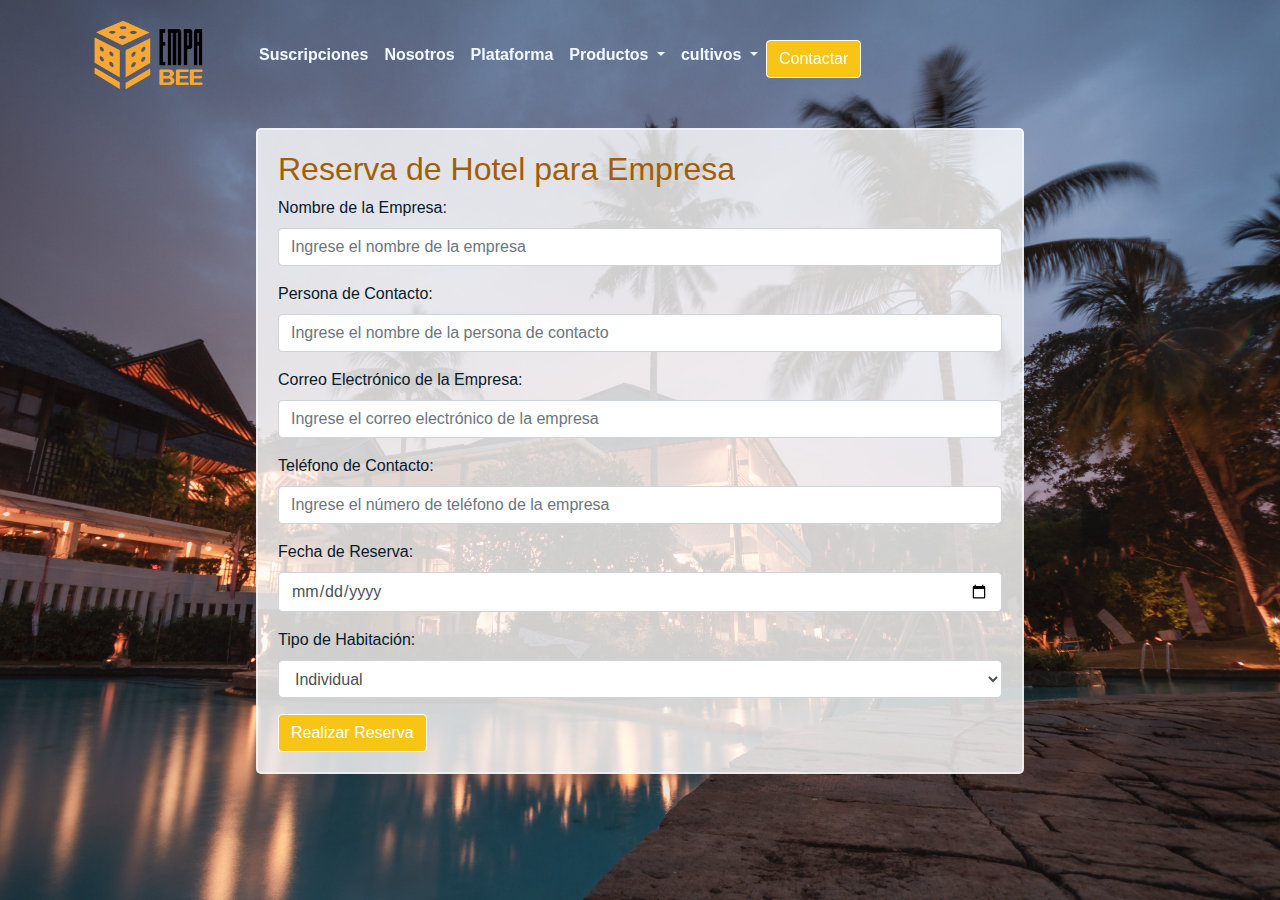
<file: empresa.html>
<!DOCTYPE html>
<html lang="es">
<head>
  <meta charset="UTF-8">
  <meta name="viewport" content="width=device-width, initial-scale=1, shrink-to-fit=no">
  <title>Reserva de Hotel</title>
  <!-- Agrega la referencia a Bootstrap -->
  <link rel="stylesheet" href="https://maxcdn.bootstrapcdn.com/bootstrap/4.0.0/css/bootstrap.min.css">
  <link rel="stylesheet" href="style.css">
</head>
<style>
    body {
      background: url('images/pexels-pixabay-258154.jpg') no-repeat center center fixed; /* Reemplaza 'ruta_de_la_imagen.jpg' con la ruta de tu imagen */
      background-size: cover;
      color: rgb(7, 26, 43);
      
    }
    .tamaño {
      background-color: rgba(255, 255, 255, 0.8); /* Fondo blanco semitransparente */
      padding: 20px;
      border: 2px solid rgba(255, 255, 255, 0.5); /* Borde blanco semitransparente con grosor de 2px */
      border-radius: 5px;
      margin-top: 10%;
      width: 60%;
    }
    .nav-link{
        color: aliceblue;
    }
    
</style>
<body>

 <!-------------------------------------------------------------------- navbar  -------------------------------------------------------------------------------->
 <nav class="navbar navbar-expand-md fixed-top" >
    <div class="container d-flex">
      <a class="navbar-brand" href="index.html ">
        <img src="images/L_EmpaBee.png" alt="Logo" width="130" height="80" class="d-inline-block align-text-top ">
      </a>
      <li class="store-icon ms-auto dropdown list-unstyled ">
        <a class="icon-link icon-link-hover   " style="--bs-icon-link-transform: translate3d(0, -.125rem, 0);" href="#">
          <i class="bi bi-cart-fill "></i>
        </a>
      </li>
      <button class="navbar-toggler" type="button" data-bs-toggle="collapse" data-bs-target="#navbarNavDropdown"
        aria-controls="navbarNavDropdown" aria-expanded="false" aria-label="Toggle navigation">

        <span class="navbar-toggler-icon"></span>
      </button>

      <div class="collapse navbar-collapse" id="navbarNavDropdown">
        <ul class="navbar-nav   ">
          <li class="nav-item">
            <a class="nav-link" href="#">Suscripciones</a>
          </li>
          <li class="nav-item">
            <a class="nav-link" href="#">Nosotros</a>
          </li>
          <li class="nav-item">
            <a class="nav-link" href="#">Plataforma</a>
          </li>

          <li class="nav-item dropdown">
            <a class="nav-link dropdown-toggle" href="#" role="button" data-bs-toggle="dropdown" aria-expanded="false">
              Productos
            </a>
            <ul class="dropdown-menu ">
              <li><a class="dropdown-item" href="#">Sensor de PH </a></li>
              <li><a class="dropdown-item" href="#">Sensor de Humedad</a></li>
              <li><a class="dropdown-item" href="#">Sensor de Peso</a></li>
            </ul>
          </li>

          <li class="nav-item dropdown">
            <a class="nav-link dropdown-toggle" href="#" role="button" data-bs-toggle="dropdown" aria-expanded="false">
              cultivos
            </a>
            <ul class="dropdown-menu ">
              <li><a class="dropdown-item" href="independiente.html">Apícola</a></li>
              <li><a class="dropdown-item" href="empresa.html">Piscícola</a></li>
            </ul>
          </li>

        </ul>
        <ul class="navbar-nav align-items-center">
          <li class="nav-item dropdown list-unstyled ">

            <button class="btn btn-outline-warning mt-2" type="submit">Contactar</button>
          </li>

          <li class="store-icon2 dropdown list-unstyled">
            <a class="icon-link icon-link-hover   " style="--bs-icon-link-transform: translate3d(0, -.125rem, 0);"
              href="#">
              <i class="bi bi-cart-fill "></i>
            </a>
          </li>
        </ul>

      </div>
    </div>
  </nav>



<div class="container tamaño">
  <h2>Reserva de Hotel para Empresa</h2>
  <form>
    <!-- Nombre de la Empresa -->
    <div class="form-group">
      <label for="nombreEmpresa">Nombre de la Empresa:</label>
      <input type="text" class="form-control" id="nombreEmpresa" placeholder="Ingrese el nombre de la empresa" required>
    </div>

    <!-- Persona de Contacto -->
    <div class="form-group">
      <label for="personaContacto">Persona de Contacto:</label>
      <input type="text" class="form-control" id="personaContacto" placeholder="Ingrese el nombre de la persona de contacto" required>
    </div>

    <!-- Correo Electrónico -->
    <div class="form-group">
      <label for="correoEmpresa">Correo Electrónico de la Empresa:</label>
      <input type="email" class="form-control" id="correoEmpresa" placeholder="Ingrese el correo electrónico de la empresa" required>
    </div>

    <!-- Teléfono de Contacto -->
    <div class="form-group">
      <label for="telefonoEmpresa">Teléfono de Contacto:</label>
      <input type="tel" class="form-control" id="telefonoEmpresa" placeholder="Ingrese el número de teléfono de la empresa" required>
    </div>

    <!-- Fecha de Reserva -->
    <div class="form-group">
      <label for="fechaEmpresa">Fecha de Reserva:</label>
      <input type="date" class="form-control" id="fechaEmpresa" required>
    </div>

    <!-- Tipo de Habitación -->
    <div class="form-group">
      <label for="tipoHabitacionEmpresa">Tipo de Habitación:</label>
      <select class="form-control" id="tipoHabitacionEmpresa" required>
        <option value="individual">Individual</option>
        <option value="doble">Doble</option>
        <!-- Agrega más opciones según tus tipos de habitaciones -->
      </select>
    </div>

    <!-- Otras opciones (no fumador, pensión, etc.) -->
    <!-- ... -->

    <!-- Botón de Envío -->
    <button type="submit" class="btn btn-primary">Realizar Reserva</button>
  </form>
</div>

<!-- Agrega la referencia a Bootstrap JS y jQuery (opcional) -->
<script src="https://code.jquery.com/jquery-3.2.1.slim.min.js"></script>
<script src="https://maxcdn.bootstrapcdn.com/bootstrap/4.0.0/js/bootstrap.min.js"></script>

</body>
</html>
</file>
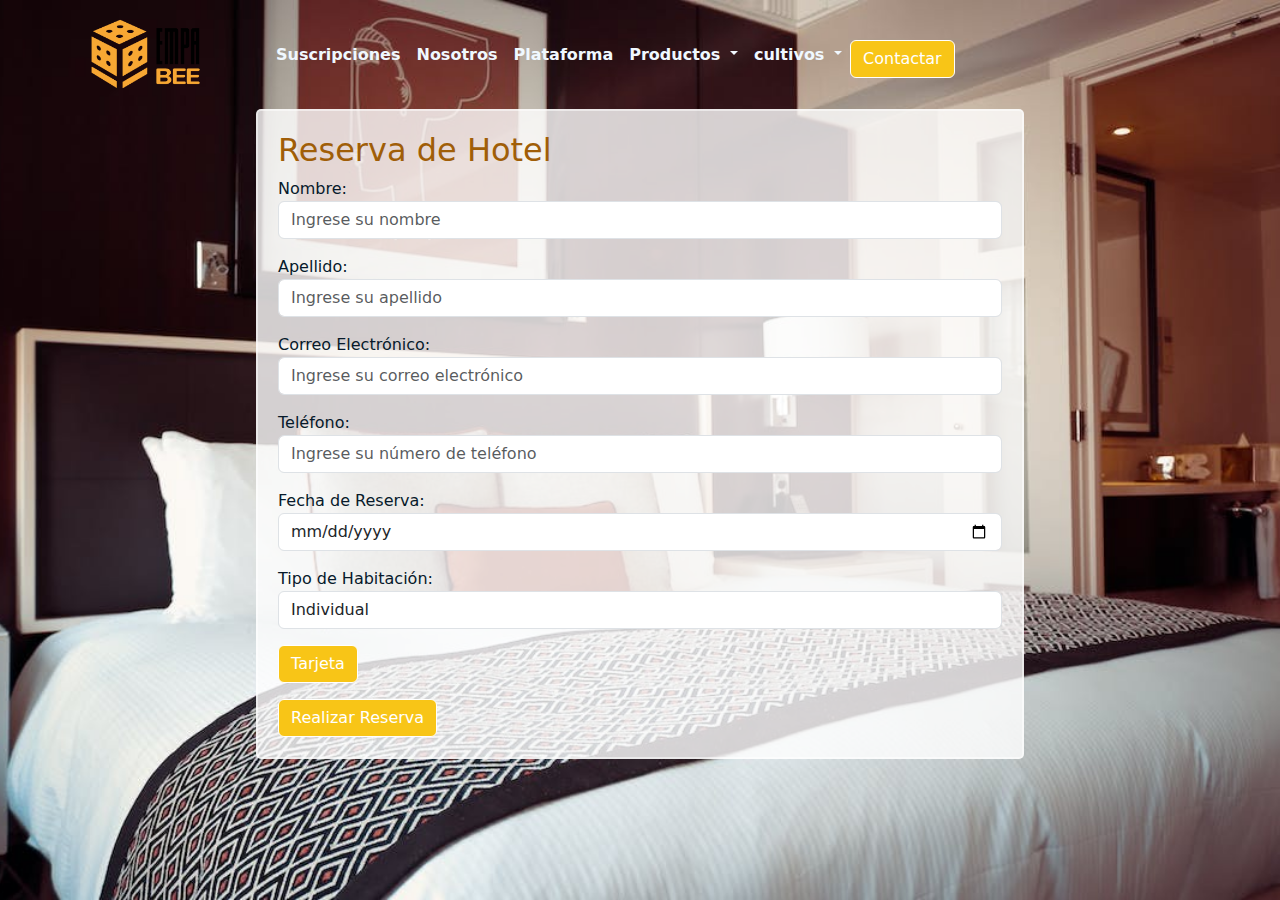
<file: independiente.html>
<!DOCTYPE html>
<html lang="es">
<head>
  <meta charset="UTF-8">
  <meta name="viewport" content="width=device-width, initial-scale=1, shrink-to-fit=no">
  <title>Reserva de Hotel</title>
  <!-- Agrega la referencia a Bootstrap -->
  <link rel="stylesheet" href="https://cdn.jsdelivr.net/npm/bootstrap@5.3.0/dist/css/bootstrap.min.css">
  <link rel="stylesheet" href="style.css">
  <script src="modals.js"></script>
</head>
<style>
    body {
      background: url('images/pexels-photo-164595.jpeg') no-repeat center center fixed; /* Reemplaza 'ruta_de_la_imagen.jpg' con la ruta de tu imagen */
      background-size: cover;
      color: rgb(7, 26, 43);
      
      
    }
    .tamaño {
      background-color: rgba(255, 255, 255, 0.8); /* Fondo blanco semitransparente */
      padding: 20px;
      border: 2px solid rgba(255, 255, 255, 0.5); /* Borde blanco semitransparente con grosor de 2px */
      border-radius: 5px;
      
      width: 60%;
      
    }
    .nav-link{
        color: aliceblue;
    }
</style>
<body>
 <!-------------------------------------------------------------------- navbar  -------------------------------------------------------------------------------->
 <nav class="navbar navbar-expand-md sticky-top " >
    <div class="container d-flex ">
      <a class="navbar-brand" href="index.html ">
        <img src="images/L_EmpaBee.png" alt="Logo" width="130" height="80" class="d-inline-block align-text-top ">
      </a>
      <li class="store-icon ms-auto dropdown list-unstyled ">
        <a class="icon-link icon-link-hover   " style="--bs-icon-link-transform: translate3d(0, -.125rem, 0);" href="#">
          <i class="bi bi-cart-fill "></i>
        </a>
      </li>
      <button class="navbar-toggler" type="button" data-bs-toggle="collapse" data-bs-target="#navbarNavDropdown"
        aria-controls="navbarNavDropdown" aria-expanded="false" aria-label="Toggle navigation">

        <span class="navbar-toggler-icon"></span>
      </button>

      <div class="collapse navbar-collapse" id="navbarNavDropdown">
        <ul class="navbar-nav   ">
          <li class="nav-item">
            <a class="nav-link " href="#">Suscripciones</a>
          </li>
          <li class="nav-item">
            <a class="nav-link" href="#">Nosotros</a>
          </li>
          <li class="nav-item">
            <a class="nav-link" href="#">Plataforma</a>
          </li>

          <li class="nav-item dropdown">
            <a class="nav-link dropdown-toggle" href="#" role="button" data-bs-toggle="dropdown" aria-expanded="false">
              Productos
            </a>
            <ul class="dropdown-menu ">
              <li><a class="dropdown-item" href="#">Sensor de PH </a></li>
              <li><a class="dropdown-item" href="#">Sensor de Humedad</a></li>
              <li><a class="dropdown-item" href="#">Sensor de Peso</a></li>
            </ul>
          </li>

          <li class="nav-item dropdown">
            <a class="nav-link dropdown-toggle" href="#" role="button" data-bs-toggle="dropdown" aria-expanded="false">
              cultivos
            </a>
            <ul class="dropdown-menu ">
              <li><a class="dropdown-item" href="independiente.html">Apícola</a></li>
              <li><a class="dropdown-item" href="empresa.html">Piscícola</a></li>
            </ul>
          </li>

        </ul>
        <ul class="navbar-nav align-items-center">
          <li class="nav-item dropdown list-unstyled ">

            <button class="btn btn-outline-warning mt-2" type="submit">Contactar</button>
          </li>

          <li class="store-icon2 dropdown list-unstyled">
            <a class="icon-link icon-link-hover   " style="--bs-icon-link-transform: translate3d(0, -.125rem, 0);"
              href="#">
              <i class="bi bi-cart-fill "></i>
            </a>
          </li>
        </ul>

      </div>
    </div>
  </nav>


<div class="container  tamaño  ">
  <h2>Reserva de Hotel</h2>
  <form >
    <!-- Nombre -->
    <div class="form-group mb-3">
      <label for="nombre">Nombre:</label>
      <input type="text" class="form-control" id="nombre" placeholder="Ingrese su nombre" required>
    </div>

    <!-- Apellido -->
    <div class="form-group mb-3">
      <label for="apellido">Apellido:</label>
      <input type="text" class="form-control" id="apellido" placeholder="Ingrese su apellido" required>
    </div>

    <!-- Correo Electrónico -->
    <div class="form-group mb-3">
      <label for="correo">Correo Electrónico:</label>
      <input type="email" class="form-control" id="correo" placeholder="Ingrese su correo electrónico" required>
    </div>

    <!-- Teléfono -->
    <div class="form-group mb-3">
      <label for="telefono">Teléfono:</label>
      <input type="tel" class="form-control" id="telefono" placeholder="Ingrese su número de teléfono" required>
    </div>

    <!-- Fecha de Reserva -->
    <div class="form-group mb-3">
      <label for="fecha">Fecha de Reserva:</label>
      <input type="date" class="form-control" id="fecha" required>
    </div>

    <!-- Tipo de Habitación -->
    <div class="form-group mb-3">
      <label for="tipoHabitacion">Tipo de Habitación:</label>
      <select class="form-control" id="tipoHabitacion" required>
        <option value="individual">Individual</option>
        <option value="doble">Doble</option>
        <!-- Agrega más opciones según tus tipos de habitaciones -->
      </select>
    </div>

    <!-- Otras opciones (no fumador, pensión, etc.) -->
    <!-- ... -->

    <!-- Número de Tarjeta de Crédito (solo para reservas telefónicas) -->
    <button type="button  " class="btn btn-primary" data-bs-toggle="modal" data-bs-target="#exampleModal" data-bs-whatever="@mdo">Tarjeta</button>
    <div class="modal fade " id="exampleModal" tabindex="-1" aria-labelledby="exampleModalLabel" aria-hidden="true">
        <div class="modal-dialog">
          <div class="modal-content">
            <div class="modal-header">
              <h1 class="modal-title fs-5" id="exampleModalLabel">New message</h1>
              <button type="button" class="btn-close" data-bs-dismiss="modal" aria-label="Close"></button>
            </div>
            <div class="modal-body">
                <form>
                  <div class="mb-3">
                    <label for="nombre-titular" class="col-form-label">Nombre del Titular:</label>
                    <input type="text" class="form-control" id="nombre-titular" placeholder="Ingrese el nombre del titular de la tarjeta">
                  </div>
                  <div class="mb-3">
                    <label for="numero-tarjeta" class="col-form-label">Número de Tarjeta de Crédito:</label>
                    <input type="text" class="form-control" id="numero-tarjeta" placeholder="Ingrese el número de tarjeta de crédito">
                  </div>
                  <div class="row">
                    <div class="col-md-6 mb-3">
                      <label for="fecha-vencimiento" class="col-form-label">Fecha de Vencimiento:</label>
                      <input type="text" class="form-control" id="fecha-vencimiento" placeholder="MM/AA">
                    </div>
                    <div class="col-md-6 mb-3">
                      <label for="codigo-seguridad" class="col-form-label">Código de Seguridad (CVV):</label>
                      <input type="text" class="form-control" id="codigo-seguridad" placeholder="CVV">
                    </div>
                  </div>
                </form>
              </div>
              
            <div class="modal-footer ">
              <button type="button" class="btn btn-secondary" data-bs-dismiss="modal">Cerrar</button>
              <button type="button" class="btn btn-primary">Guardar</button>
            </div>
          </div>
        </div>
      </div>


    <!-- Botón de Envío -->
    <button type="submit " class="btn btn-primary mt-3">Realizar Reserva</button>
  </form>
</div>

<!-- Agrega la referencia a Bootstrap JS y jQuery (opcional) -->
<script src="https://cdn.jsdelivr.net/npm/@popperjs/core@2.11.8/dist/umd/popper.min.js" integrity="sha384-I7E8VVD/ismYTF4hNIPjVp/Zjvgyol6VFvRkX/vR+Vc4jQkC+hVqc2pM8ODewa9r" crossorigin="anonymous"></script>
<script src="https://cdn.jsdelivr.net/npm/bootstrap@5.3.2/dist/js/bootstrap.min.js" integrity="sha384-BBtl+eGJRgqQAUMxJ7pMwbEyER4l1g+O15P+16Ep7Q9Q+zqX6gSbd85u4mG4QzX+" crossorigin="anonymous"></script>
</body>
</html>
</file>
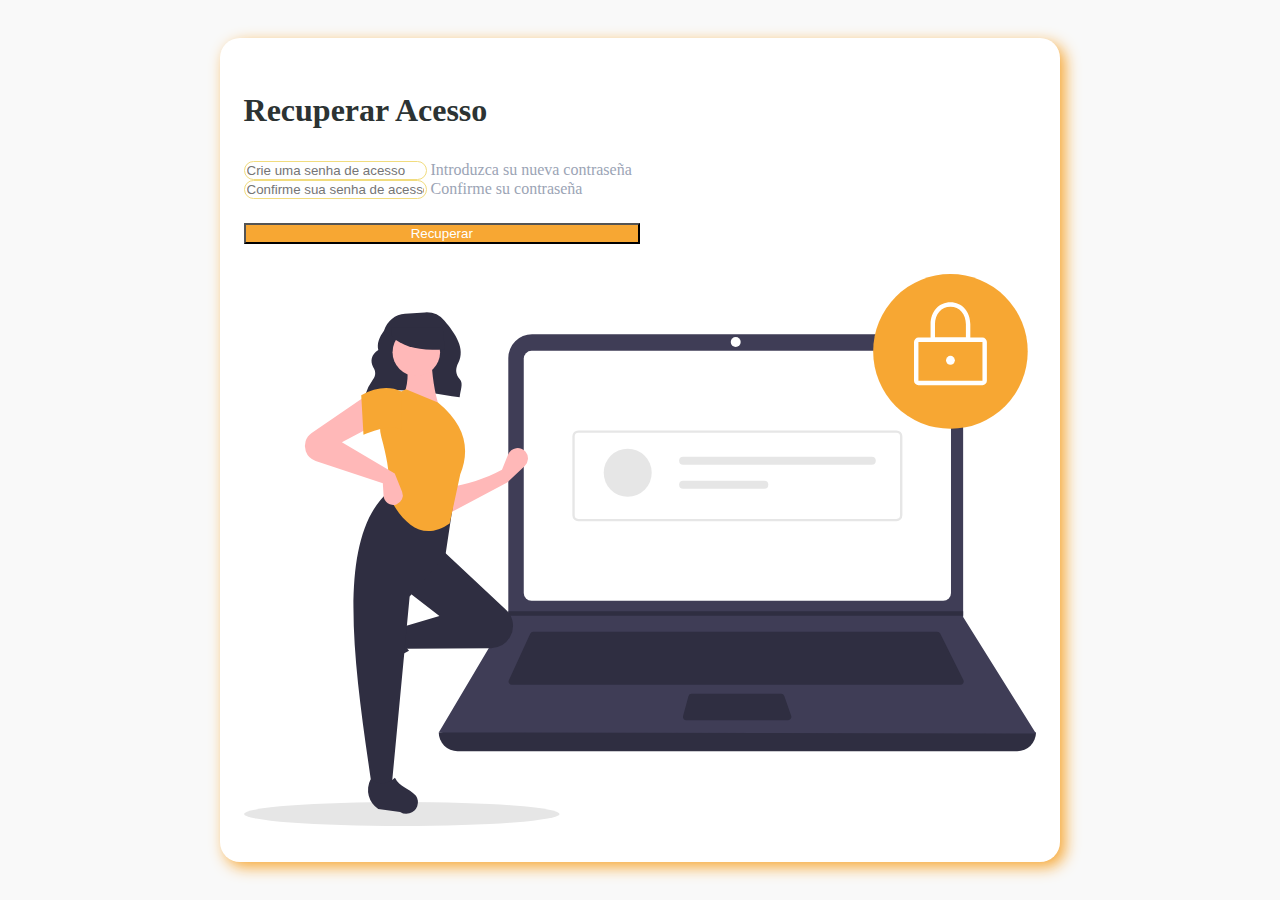
<file: password.html>
<!DOCTYPE html>
<html lang="es">
<head>
    <meta charset="UTF-8">
    <meta name="viewport" content="width=device-width, initial-scale=1.0">
    <title>Recuperar senha</title>

    <!--Bootstrap import-->
    <link href="https://cdn.jsdelivr.net/npm/bootstrap@5.0.2/dist/css/bootstrap.min.css" rel="stylesheet" integrity="sha384-EVSTQN3/azprG1Anm3QDgpJLIm9Nao0Yz1ztcQTwFspd3yD65VohhpuuCOmLASjC" crossorigin="anonymous">
    <script src="https://cdn.jsdelivr.net/npm/bootstrap@5.0.2/dist/js/bootstrap.bundle.min.js" integrity="sha384-MrcW6ZMFYlzcLA8Nl+NtUVF0sA7MsXsP1UyJoMp4YLEuNSfAP+JcXn/tWtIaxVXM" crossorigin="anonymous" defer></script>
    
    <!--CSS import-->
    <link rel="stylesheet" href="styles/login.css">
</head>
<body>
    <div class="container col-11 col-md-9" id="form-container">
        <div class="row align-items-center gx-5">
            <div class="col-md-6 order-md-1">
                <h1>Recuperar Acesso</h1>
                <form>
                    <div class="form-floating mb-3">
                        <input type="password" class="form-control" id="newPassword" name="newPassword" placeholder="Crie uma senha de acesso">
                        <label for="newPassword" class="form-label">Introduzca su nueva contraseña</label>
                    </div>
                    <div class="form-floating mb-3">
                        <input type="password" class="form-control" id="confirmNewPassword" name="confirmNewPassword" placeholder="Confirme sua senha de acesso">
                        <label for="confirmNewPassword" class="form-label">Confirme su contraseña</label>
                    </div>
                    <button type="submit" class="btn">Recuperar</button>
                </form>
            </div>
            <div class="col-md-6 order-md-2">
                <div class="col-12">
                    <img src="images/secure_login.svg" alt="Recuperar senha" class="img-fluid">
                </div>
            </div>
        </div>
    </div>
</body>
</html>
</file>
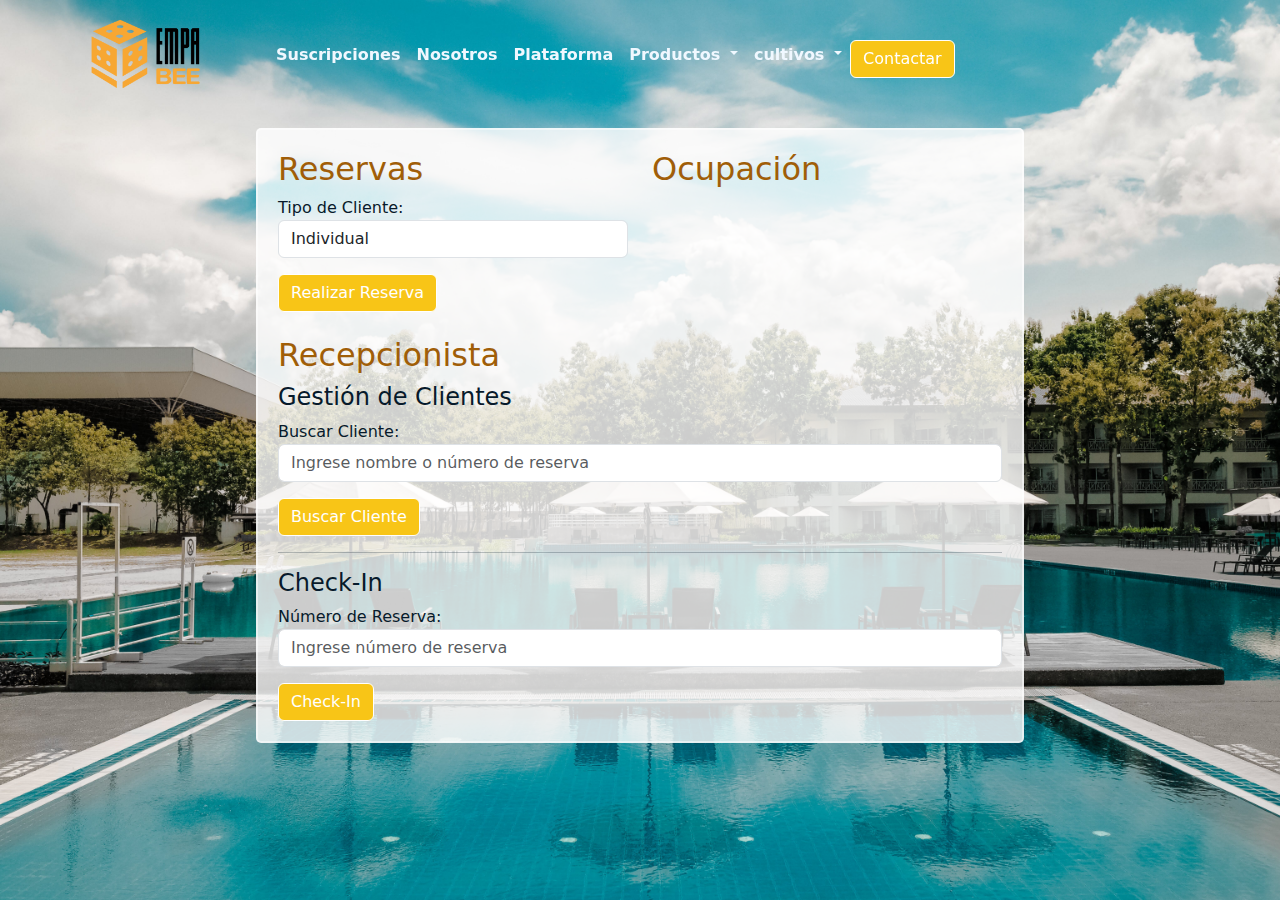
<file: recepcionista.html>
<!DOCTYPE html>
<html lang="es">
<head>
  <meta charset="UTF-8">
  <meta name="viewport" content="width=device-width, initial-scale=1, shrink-to-fit=no">
  <title>Gestión de Reservas de Hotel</title>
  <!-- Agrega la referencia a Bootstrap CSS -->
  <link rel="stylesheet" href="https://cdn.jsdelivr.net/npm/bootstrap@5.3.0/dist/css/bootstrap.min.css">
  <link rel="stylesheet" href="style.css">
</head>
<style>
    body {
      background: url('images/pexels-donald-tong-3.jpg') no-repeat center center fixed; /* Reemplaza 'ruta_de_la_imagen.jpg' con la ruta de tu imagen */
      background-size: cover;
      color: rgb(7, 26, 43);
      
      
    }
    .tamaño {
      background-color: rgba(255, 255, 255, 0.8); /* Fondo blanco semitransparente */
      padding: 20px;
      border: 2px solid rgba(255, 255, 255, 0.5); /* Borde blanco semitransparente con grosor de 2px */
      border-radius: 5px;
      margin-top: 10%;
      width: 60%;
      
    }
    .nav-link{
        color: aliceblue;
    }
</style>
<body>

  <!-------------------------------------------------------------------- navbar  -------------------------------------------------------------------------------->
  <nav class="navbar navbar-expand-md fixed-top " >
    <div class="container d-flex">
      <a class="navbar-brand" href="index.html ">
        <img src="images/L_EmpaBee.png" alt="Logo" width="130" height="80" class="d-inline-block align-text-top ">
      </a>
      <li class="store-icon ms-auto dropdown list-unstyled ">
        <a class="icon-link icon-link-hover   " style="--bs-icon-link-transform: translate3d(0, -.125rem, 0);" href="#">
          <i class="bi bi-cart-fill "></i>
        </a>
      </li>
      <button class="navbar-toggler" type="button" data-bs-toggle="collapse" data-bs-target="#navbarNavDropdown"
        aria-controls="navbarNavDropdown" aria-expanded="false" aria-label="Toggle navigation">

        <span class="navbar-toggler-icon"></span>
      </button>

      <div class="collapse navbar-collapse" id="navbarNavDropdown">
        <ul class="navbar-nav   ">
          <li class="nav-item">
            <a class="nav-link" href="#">Suscripciones</a>
          </li>
          <li class="nav-item">
            <a class="nav-link" href="#">Nosotros</a>
          </li>
          <li class="nav-item">
            <a class="nav-link" href="#">Plataforma</a>
          </li>

          <li class="nav-item dropdown">
            <a class="nav-link dropdown-toggle" href="#" role="button" data-bs-toggle="dropdown" aria-expanded="false">
              Productos
            </a>
            <ul class="dropdown-menu ">
              <li><a class="dropdown-item" href="#">Sensor de PH </a></li>
              <li><a class="dropdown-item" href="#">Sensor de Humedad</a></li>
              <li><a class="dropdown-item" href="#">Sensor de Peso</a></li>
            </ul>
          </li>

          <li class="nav-item dropdown">
            <a class="nav-link dropdown-toggle" href="#" role="button" data-bs-toggle="dropdown" aria-expanded="false">
              cultivos
            </a>
            <ul class="dropdown-menu ">
              <li><a class="dropdown-item" href="independiente.html">Apícola</a></li>
              <li><a class="dropdown-item" href="empresa.html">Piscícola</a></li>
            </ul>
          </li>

        </ul>
        <ul class="navbar-nav align-items-center">
          <li class="nav-item dropdown list-unstyled ">

            <button class="btn btn-outline-warning mt-2" type="submit">Contactar</button>
          </li>

          <li class="store-icon2 dropdown list-unstyled">
            <a class="icon-link icon-link-hover   " style="--bs-icon-link-transform: translate3d(0, -.125rem, 0);"
              href="#">
              <i class="bi bi-cart-fill "></i>
            </a>
          </li>
        </ul>

      </div>
    </div>
  </nav>
  <!-------------------------------------------------------------------- navbar  -------------------------------------------------------------------------------->


  
  <!-- Contenido Principal -->
  <div class="container tamaño  ">
    <!-- Sección de Reservas -->
    <div class="row">
      <div class="col-md-6">
        <h2>Reservas</h2>
        <!-- Formulario de Reserva -->
        <form>
          <!-- Detalles de la Reserva (Ajustar según sea necesario) -->
          <div class="mb-6">
            <label for="tipoCliente">Tipo de Cliente:</label>
            <select class="form-control" id="tipoCliente">
              <option value="individual">Individual</option>
              <option value="empresa">Empresa</option>
            </select>
          </div>
  
          <!-- Otros campos del formulario (añadir según sea necesario) -->
          
          <!-- Botón para realizar la reserva -->
          <button type="submit" class="btn btn-primary mt-3">Realizar Reserva</button>
        </form>
      </div>
  
      <!-- Sección de Ocupación -->
      <div class="col-md-6">
        <h2>Ocupación</h2>
        <!-- Mostrar detalles de ocupación (llamadas, servicio de bar, etc.) -->
        <!-- Generar factura para el cliente al abandonar el hotel -->
      </div>
    </div>
  
    <!-- Sección de Recepcionista -->
    <div class="row mt-4">
      <div class="col-md-12">
        <h2>Recepcionista</h2>
        <!-- Gestionar clientes y reservas -->
        <form>
          <h4>Gestión de Clientes</h4>
          <div class="mb-3">
            <label for="buscarCliente">Buscar Cliente:</label>
            <input type="text" class="form-control" id="buscarCliente" placeholder="Ingrese nombre o número de reserva">
          </div>
          <button type="submit" class="btn btn-primary">Buscar Cliente</button>
  
          <hr>
  
          <h4>Check-In</h4>
          <div class="mb-3">
            <label for="numReservaCheckIn">Número de Reserva:</label>
            <input type="text" class="form-control" id="numReservaCheckIn" placeholder="Ingrese número de reserva">
          </div>
          <button type="submit" class="btn btn-success">Check-In</button>
        </form>
      </div>
    </div>
  </div>

<!-- Agrega la referencia a Bootstrap JS y Popper.js (necesario para Bootstrap 5) -->
<script src="https://cdn.jsdelivr.net/npm/@popperjs/core@2.11.8/dist/umd/popper.min.js" integrity="sha384-I7E8VVD/ismYTF4hNIPjVp/Zjvgyol6VFvRkX/vR+Vc4jQkC+hVqc2pM8ODewa9r" crossorigin="anonymous"></script>
<script src="https://cdn.jsdelivr.net/npm/bootstrap@5.3.2/dist/js/bootstrap.min.js" integrity="sha384-BBtl+eGJRgqQAUMxJ7pMwbEyER4l1g+O15P+16Ep7Q9Q+zqX6gSbd85u4mG4QzX+" crossorigin="anonymous"></script>

</body>
</html>
</file>
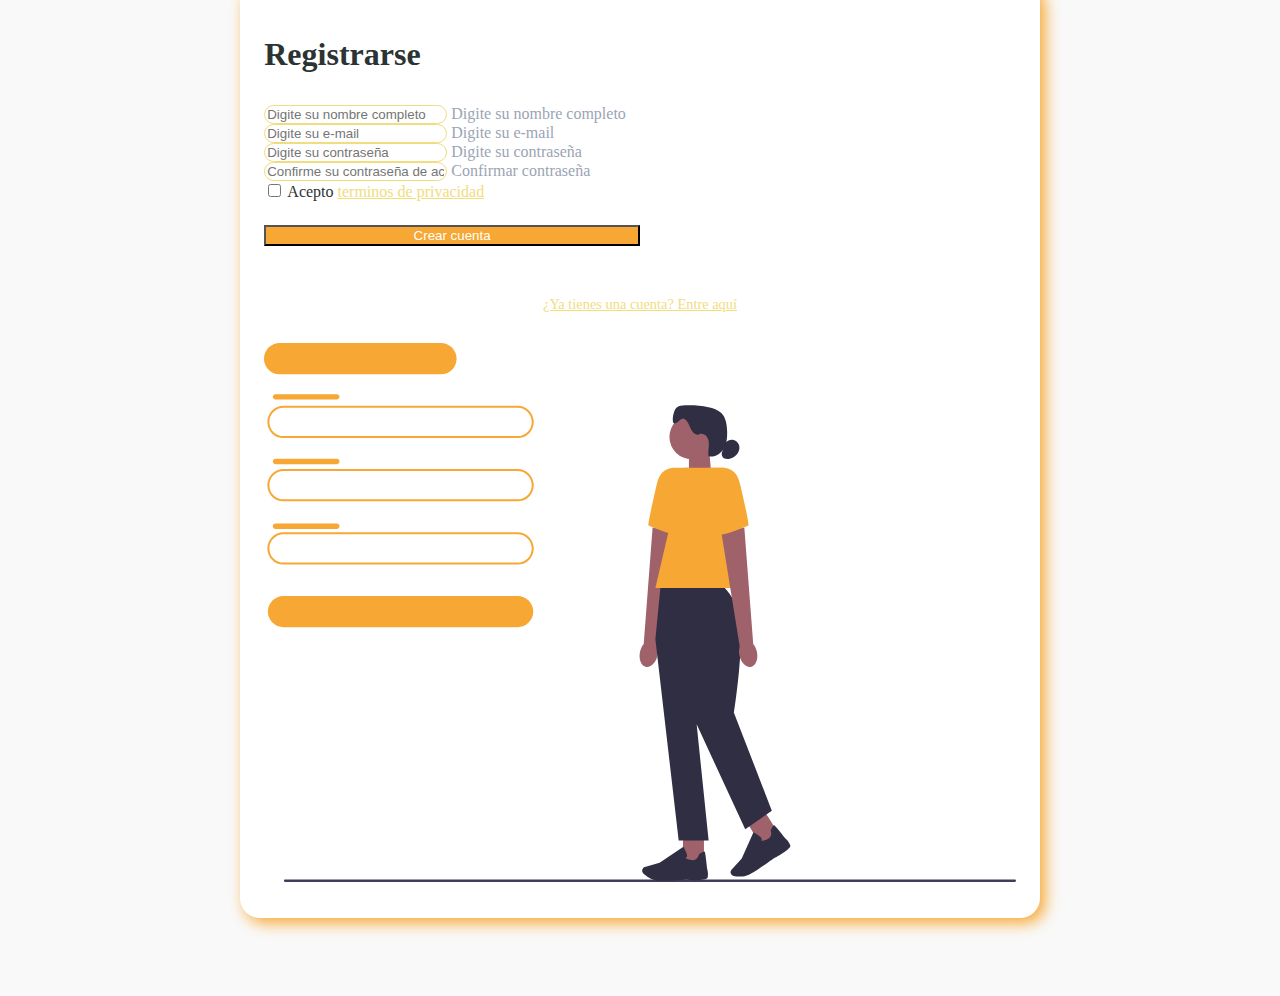
<file: register.html>
<!DOCTYPE html>
<html lang="es">
<head>
    <meta charset="UTF-8">
    <meta name="viewport" content="width=device-width, initial-scale=1.0">
    <title>Registre-se</title>

    <!--Bootstrap import-->
    <link href="https://cdn.jsdelivr.net/npm/bootstrap@5.0.2/dist/css/bootstrap.min.css" rel="stylesheet" integrity="sha384-EVSTQN3/azprG1Anm3QDgpJLIm9Nao0Yz1ztcQTwFspd3yD65VohhpuuCOmLASjC" crossorigin="anonymous">
    <script src="https://cdn.jsdelivr.net/npm/bootstrap@5.0.2/dist/js/bootstrap.bundle.min.js" integrity="sha384-MrcW6ZMFYlzcLA8Nl+NtUVF0sA7MsXsP1UyJoMp4YLEuNSfAP+JcXn/tWtIaxVXM" crossorigin="anonymous" defer></script>
    
    <!--CSS import-->
    <link rel="stylesheet" href="styles/login.css">
</head>
<body>
    <div class="container col-11 col-md-9" id="form-container">
        <div class="row align-items-center gx-5">
            <div class="col-md-6 order-md-1">
                <h1>Registrarse</h1>
                <form class="d-flex flex-column">
                    <div class="form-floating mb-3">
                        <input type="text" class="form-control" id="name" name="name" placeholder="Digite su nombre completo">
                        <label for="name" class="form-label">Digite su nombre completo</label>
                    </div>
                    <div class="form-floating mb-3">
                        <input type="email" class="form-control"  id="email" name="email" placeholder="Digite su e-mail">
                        <label for="email" class="form-label">Digite su e-mail</label>
                    </div>
                    <div class="form-floating mb-3">
                        <input type="password" class="form-control" id="password" name="password" placeholder="Digite su contraseña">
                        <label for="password" class="form-label">Digite su contraseña</label>
                    </div>
                    <div class="form-floating mb-3">
                        <input type="password" class="form-control" id="confirmPassword" name="confirmPassword" placeholder="Confirme su contraseña de acceso">
                        <label for="confirmPassword" class="form-label">Confirmar contraseña</label>
                    </div>
                    <div class="form-check mb-3">
                        <input type="checkbox" class="form-check-input" id="privacyTerms" name="privacyTerms">
                        <label for="privacyTerms" class="form-check-label">Acepto <span><a href="#">terminos de privacidad</a></span></label>
                    </div>

                    <button type="submit" class="btn ">Crear cuenta</button>
                    <div class="col-12 d-flex flex-column" id="link-container">
                        <a href="./login.html" id="login">¿Ya tienes una cuenta? Entre aquí</a>
                    </div>
                </form>
            </div>
            <div class="col-md-6 order-md-2">
                <div class="col-12">
                    <img src="images/sign_up.svg" alt="Registre-se no sistema" class="img-fluid">
                </div>
            </div>
        </div>
    </div>
</body>
</html>
</file>
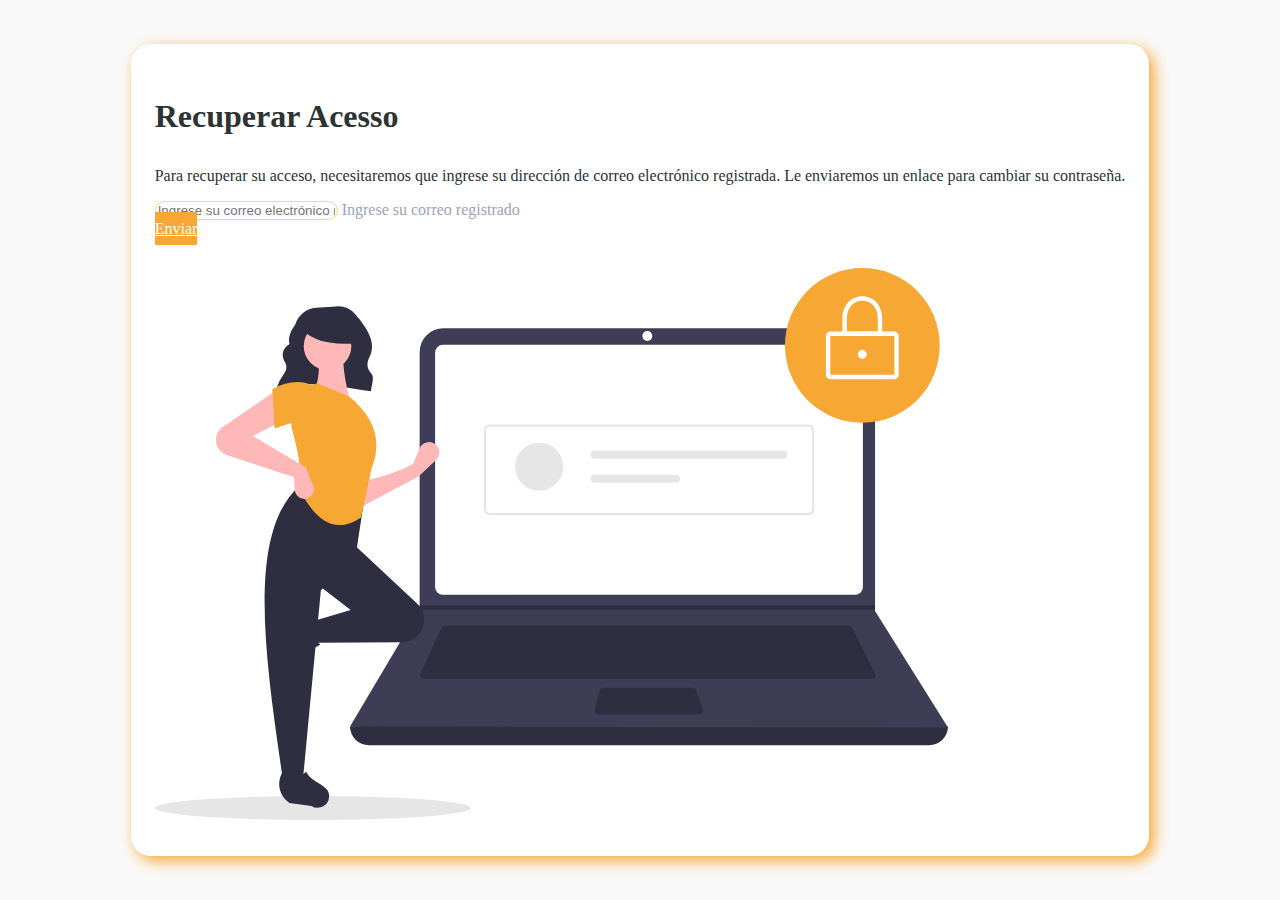
<file: reset.html>
<!DOCTYPE html>
<html lang="es">
<head>
    <meta charset="UTF-8">
    <meta name="viewport" content="width=device-width, initial-scale=1.0">
    <title>Recuperar senha</title>

    <!--Bootstrap import-->
    <link href="https://cdn.jsdelivr.net/npm/bootstrap@5.0.2/dist/css/bootstrap.min.css" rel="stylesheet" integrity="sha384-EVSTQN3/azprG1Anm3QDgpJLIm9Nao0Yz1ztcQTwFspd3yD65VohhpuuCOmLASjC" crossorigin="anonymous">
    <script src="https://cdn.jsdelivr.net/npm/bootstrap@5.0.2/dist/js/bootstrap.bundle.min.js" integrity="sha384-MrcW6ZMFYlzcLA8Nl+NtUVF0sA7MsXsP1UyJoMp4YLEuNSfAP+JcXn/tWtIaxVXM" crossorigin="anonymous" defer></script>
    
    <!--CSS import-->
    <link rel="stylesheet" href="styles/login.css">
</head>
<body>
    <div class="container col-11 col-md-9" id="form-container">
        <div class="row align-items-center row gx-5">
            <div class="col-md-6 order-md-1">
                <h1>Recuperar Acesso</h1>
                <p>Para recuperar su acceso, necesitaremos que ingrese su dirección de correo electrónico registrada. Le enviaremos un enlace para cambiar su contraseña.</p>
                <form>
                    <div class="form-floating">
                        <input type="email" name="email" id="email" class="form-control" placeholder="Ingrese su correo electrónico registrado">
                        <label for="email" class="form-label">Ingrese su correo  registrado</label>
                    </div>
                    <a class="btn btn-primary border-0" href="login.html" role="button">Enviar</a>
                    
                   
                </form>
            </div>
            <div class="col-md-6 order-md-2">
                <div class="col-12">
                    <img src="images/secure_login.svg" alt="Recuperar contraseña" class="img-fluid">
                </div>
            </div>
        </div>
    </div>
</body>
</html>
</file>
<file: style.css>
/* ....................navbar.................................. */
:root {
  --geebung-50: rgb(254, 251, 232);
  --geebung-100: rgb(253, 248, 196);
  --geebung-200: rgb(253, 236, 139);
  --geebung-300: rgb(251, 219, 73);
  --geebung-400: rgb(248, 197, 23);
  --geebung-500: rgb(232, 172, 10);
  --geebung-600: rgb(210, 139, 6);
  --geebung-700: rgb(160, 94, 8);
  --geebung-800: rgb(132, 74, 15);
  --geebung-900: rgb(112, 61, 19);
  --geebung-950: rgb(65, 31, 7);
}
*{
  margin: 0;
  padding: 0;
}
i{
  color: var(--geebung-400);;
    font-size: 20px;
}
.navbar-collapse{
    align-items: center;
    
}
.icon-link{
    margin-left: 20px;
}
.nav-link{
    font-weight: 600;
}
@media screen and (min-width: 768px) {
    .store-lista i {
        display: none;

      
        
    }
}
@media screen and (max-width: 576px) {
    .store-icon2 {
        display: none;
        
    }

}
.btn{
  color: rgb(255, 255, 255);
  border-color: #fff;
  background-color:var(--geebung-400);
}

/* ....................navbar (end).................................. */
/*------------------------------------- hero----------------------------- */
h1{
  font-size: medium;
}
.hero{
    min-height: 200px;
    text-align: center;
}

.texto-naranja{
    color: var(--geebung-400);
}
.text-portada{

width: 25%;
height: 90%;
flex-direction: column;
position: absolute;
left: 15%;
top: 5%;

font-family: 'Fjalla One', sans-serif;
font-weight: 400;
justify-content: start;



}

@media screen and (max-width: 576px) {
    .text-portada-izq{

        font-size: medium;
        
    }
    .text-portada{
      left: 0;
      
    }
    .text-portada h2{
      font-size: 30px;
    }
}
@media screen and (max-width: 576px){
    .hero-imagen-portada{
       display: none;
       
       
    }
    .text-portada{
        position: relative;
        width: 70%;
        height: 70%;
        right: auto;    
        
        background-color: rgba(235, 245, 245, 0.2);   
    }

.hero-principal{
  
    background-image: url('images/habitaciones/vacaciones3.jpg');
    background-size: cover;
    background-position: center;
    background-repeat: no-repeat;
   
    opacity: 85%;
    justify-content: center;
   }
   .hero{
   
    height: 600px;
   }

}
/*  ----------------------hero(end)-------------------------------   */
/*  ----------------------funcionalidad-------------------------------   */
.titulo-funcion h2{
font-size: xx-large;
}

.categoria-funcion h2{
    color:black;
    font-size: medium;
}
/*  ----------------------funcionalidad(end)-------------------------------   */
/* .boton-explora{
  height: 90%;
  flex-wrap: nowrap;
  width: 100%;
  display: flex;
} */

/* imagenes carrusel*/
.carousel-item img {
  width: 100%;
 
  object-fit: cover; /* Ajusta la imagen para cubrir completamente el contenedor */
  object-position: 20% 30%;
}

/* imagenes carrusel end*/
.estructura{
  display: flex;
  position: relative;
 height: 40vh;
 width: 100%;
 justify-content: center;
 align-items: center;
 text-align: center;
}
.estructura img{
  position: absolute;
  height: 100%;
  width: 100%;
  object-fit: none;
  opacity: 70%;
  z-index: 2;
  object-fit: contain;
  right: 20%;
  

}
.estructura h2{
  position: absolute;
  z-index: 10;
  font-size: 2.4rem;
  font-family: 'Fjalla One', sans-serif;
  font-weight: 500;
  color: var(--geebung-500);
  
}
/* beneficios */
.titulo-funcion,.sensores, .ofertas div, h2{
  color: var(--geebung-700);
  font-size: xx-large;
}
h3{
  font-size: large;
  color: rgb(0, 0, 0);
}
/* beneficios (end)*/
/* carussel */
.ofertas{

  display: flex;
  align-items: center;
  justify-content: center;
  background-color: var(--geebung-100);
}
.ofertas-imagenes img{
  
  width: 40%;
  height: 40%;
 

 }
.carrusel{
  display: flex;
 
  
}



.carrusel img {  
 border-radius: 5%;
  transition: transform 0.3s ease-in-out;
  padding: .1%;
}

.carrusel img:hover {
  transform: scale(1.2);
}


/* carussel(end) */
/* .....................sensores-productos......................... */
.sensores-productos{
height: 700px; 
}
.carousel{
  height: 60%;
}
.sensores-productos>div{
  display: flex;

}
.sensores-productos>div>img{
  position: absolute;
  width: 100%;
  height: 100%;
  z-index: -10;
  object-fit: cover;
  right: .1%;

}
.carousel-control-next-icon,.carousel-control-prev-icon{
  background-color:var(--geebung-300);
  color: black;
}
.carousel-inner img{
  max-height: 200px;
  object-fit: contain;
  object-position: center; 
}
.carousel-inner{
 position: absolute;
 bottom: 5%;
 max-height: 385px;
}
/* .carousel-item{
margin-left: 20%;
} */
.carousel-caption h5,p{
color: var(--geebung-800);

}
.carousel-caption a p{
  color: var(--geebung-400);
}
.carousel-caption,.carousel-indicators{
  position: unset;
  
}
.carousel-caption{
  width: 60%;
  margin-left: 20%;
  
}
/* .............................contactenos.............................. */
.contactanos{
width: 100%;
height: 600px;
}
.contactenos-contenedor1{
  justify-content: end;
  display: flex;
  height: 300px;
  
}
.contactenos-contenedor2{
  display: flex;
  
  height: 300px;

}
.contactenos-contenedor-sub1{
  height: 300px;
  /* background-color: var(--geebung-200); */
}
.contactenos-contenedor-sub2{
  height: 300px;
  background-color:var(--geebung-200);
}
textarea, input{
  width: 100%;
  padding-left: 10px;
  border-radius: 5px;

}
.formulario{
  display: flex;
  flex-direction: column;
  justify-content: space-around;
  height: 100%;
  padding: 20px;
}
.contactenos-contenedor-sub2,.contactenos-contenedor-sub1,.contactenos-contenedor1,.contactenos-contenedor2{
  height: 90%;
}

.button-form{
  display: flex;
  justify-content: center;
  
}
.contactenos-contenedor1{
  position: relative;
  
}
.contactenos-contenedor-sub1{
  display: flex;
  flex-direction: column;
  position: absolute;
  height: 80%;
  top: 10%;
  left: 17%;
  padding-left: 10%;
  padding-top: 10%;
  padding-bottom: 10%;
  justify-content: space-between;
  border: 2px solid var(--geebung-200);
}
.contactenos-contenedor-sub1 img{
  width: 25%;
  
}
.contactenos-contenedor-sub1 >div h2{
  font-size: 1rem;
  
}
.contactenos-texto,.formulario-texto{
  font-size: 2rem;
}

/*  */

/* .............................contactenos(end).............................. */


/* .....................sensores-productos (end)......................... */
/*-----------------------------------footer---------------------------------        */
footer {
  
    
  width: 100%;
  background:linear-gradient(rgb(238, 167, 34),rgba(179, 131, 35, 0.4));
  /* background: rgb(69, 175, 245); */
  border-top: 3px solid rgb(242, 245, 69);
}

/* Footer Top Start */
.footer-top {
  display: flex;
 
  
  
  
  
}
.col{
 display: flex;
 flex-direction: column;
 align-items: center;
 text-align: center;
 
}
.footer-top{
  flex-wrap: wrap;
  width: 100%;
  justify-content: center;
  
  
}

.footer-top .col .head-title h2 {
  color: #fff;
  font-weight: 600;
  font-size: large;
  text-transform: uppercase;

  position: relative;
  cursor: pointer;
}

.footer-top .col .head-title h2::after {
  content: "";
  width: 8%;
  height: 3px;
  background: rgb(245, 213, 69);
  position: absolute;
  left: 0;
  bottom: -2px;
  transition: 0.5s;
}


.footer-top .col .contenedor p {
  font-size: 14px;
  color: #8d99ae;
 
  
}

.footer-top .col .contenedor ul li {
  list-style: none;
  
}
.footer-top .col .contenedor ul{
 padding-left: 0;
}
.footer-top .col .contenedor ul li a {
  text-decoration: none;
  color: #ffffff;
  

}

.footer-top .col .contenedor ul li a:hover {
  color: rgb(245, 213, 69);
}

.footer-top .col .contenedor ul li a i {
  color: rgb(245, 213, 69);
  
}
/* Footer Top Start */

/* Footer Bottom Start */
.footer-bottom {
  background:linear-gradient(rgba(230, 206, 101, 0.11), rgba(226, 223, 37, 0.2));
  font-size: 16px;
  color: #ffffff;
  width: 100%;
  height: 15vh;
}

.footer-bottom .payment-method ul {
  display: flex;
  justify-content: center;
  align-items: center;
  text-align: center;
}

.footer-bottom .payment-method li {
  list-style: none;
  margin: 0 5px;
  padding: 10px 0;
}

.footer-bottom .payment-method li i {
  font-size: 32px;
  color: #ffffff;
  cursor: pointer;
  transition: transform 0.5s;
}

.footer-bottom .payment-method li i:hover {
  color: rgb(247, 247, 247);
  transform: scale(1.1);
}

.footer-bottom .copyright p {
  text-align: center;
  font-size: 16px;
  padding-top: 10px;
}

.footer-bottom .copyright i {
  color: rgb(245, 213, 69);
}

.footer-bottom .copyright a {
  color: #fffcfc;
  text-decoration: none;
}

.footer-bottom .copyright a:hover {
  color: rgb(245, 213, 69);
}
</file>
<file: styles/login.css>
:root{
   
    --white: #FFFFFF;
    --black: #2C3333;
    --gray: #9BA4B5;
    --orange: #fcba04;
    --dark-yellow: #F7B71D;
    --light-yellow: #FDEF96;
    --geebung-100: rgb(241, 220, 126);
    --light-orange: #F7A733;
}
html{
    width: 100%;
    height: 100vh;
    display: flex;
    justify-content: center;
    align-items: center;
}
body{
    background-color: #F9F9F9;
    color: var(--black);

}

#form-container{

    background-color: var(--white);
    box-shadow: 5px 5px 15px var(--light-orange);

    margin: 30px auto;
    padding: 32px 24px;
    border-radius: 20px;
}

.row.align-items-center{
    align-content: center;
    height: 100%;
}

#form-container h1{
    margin-bottom: 32px;
}

/*INPUTS*/
#form-container input[type="checkbox"]:checked{
    background-color: var(--geebung-100);
    border: var(--geebung-100);
}

#form-container input[type="checkbox"]:active{
    outline: none;
}

#form-container input[type="checkbox"]:focus{
    box-shadow: none;
}

#form-container .form-control{
    border: 1px solid var(--geebung-100);
    border-radius: 10px;
    color: var(--black);
}

#form-container .form-control:focus{
    box-shadow: none;
}

#form-container .form-control:active{
    outline: none;
}

#form-container .form-floating label{
    color: var(--gray);
}

#form-container .form-floating > .form-control:focus~label{
    color: var(--geebung-100);
}

/*BUTTON*/
#form-container .btn{
    margin-top: 24px;
    width: 50%;

    color: var(--white);
    background-color: var(--light-orange);
}

@media(max-width: 768px){
    #form-container .btn{
        width: 100%;
    }
}

/*LINKS*/
#form-container #link-container{
    margin-top: 50px;

    font-size: .9rem;
    text-align: center;
}

#form-container a{
    text-align: center;
    transition: .5s;

    padding: 8px 0;

    color: var(--geebung-100);
}

#form-container #link-container #reset{
    color: var(--dark-yellow);
}

#form-container #link-container #reset:hover{
    color: var(--light-orange);
}

#form-container #link-container #register{
    color: var(--orange);
}

#form-container #link-container #register:hover{
    color: var(--light-orange);
}

/*IMAGEM*/
#form-container .img-fluid{
    margin-top: 30px;
}
</file>
